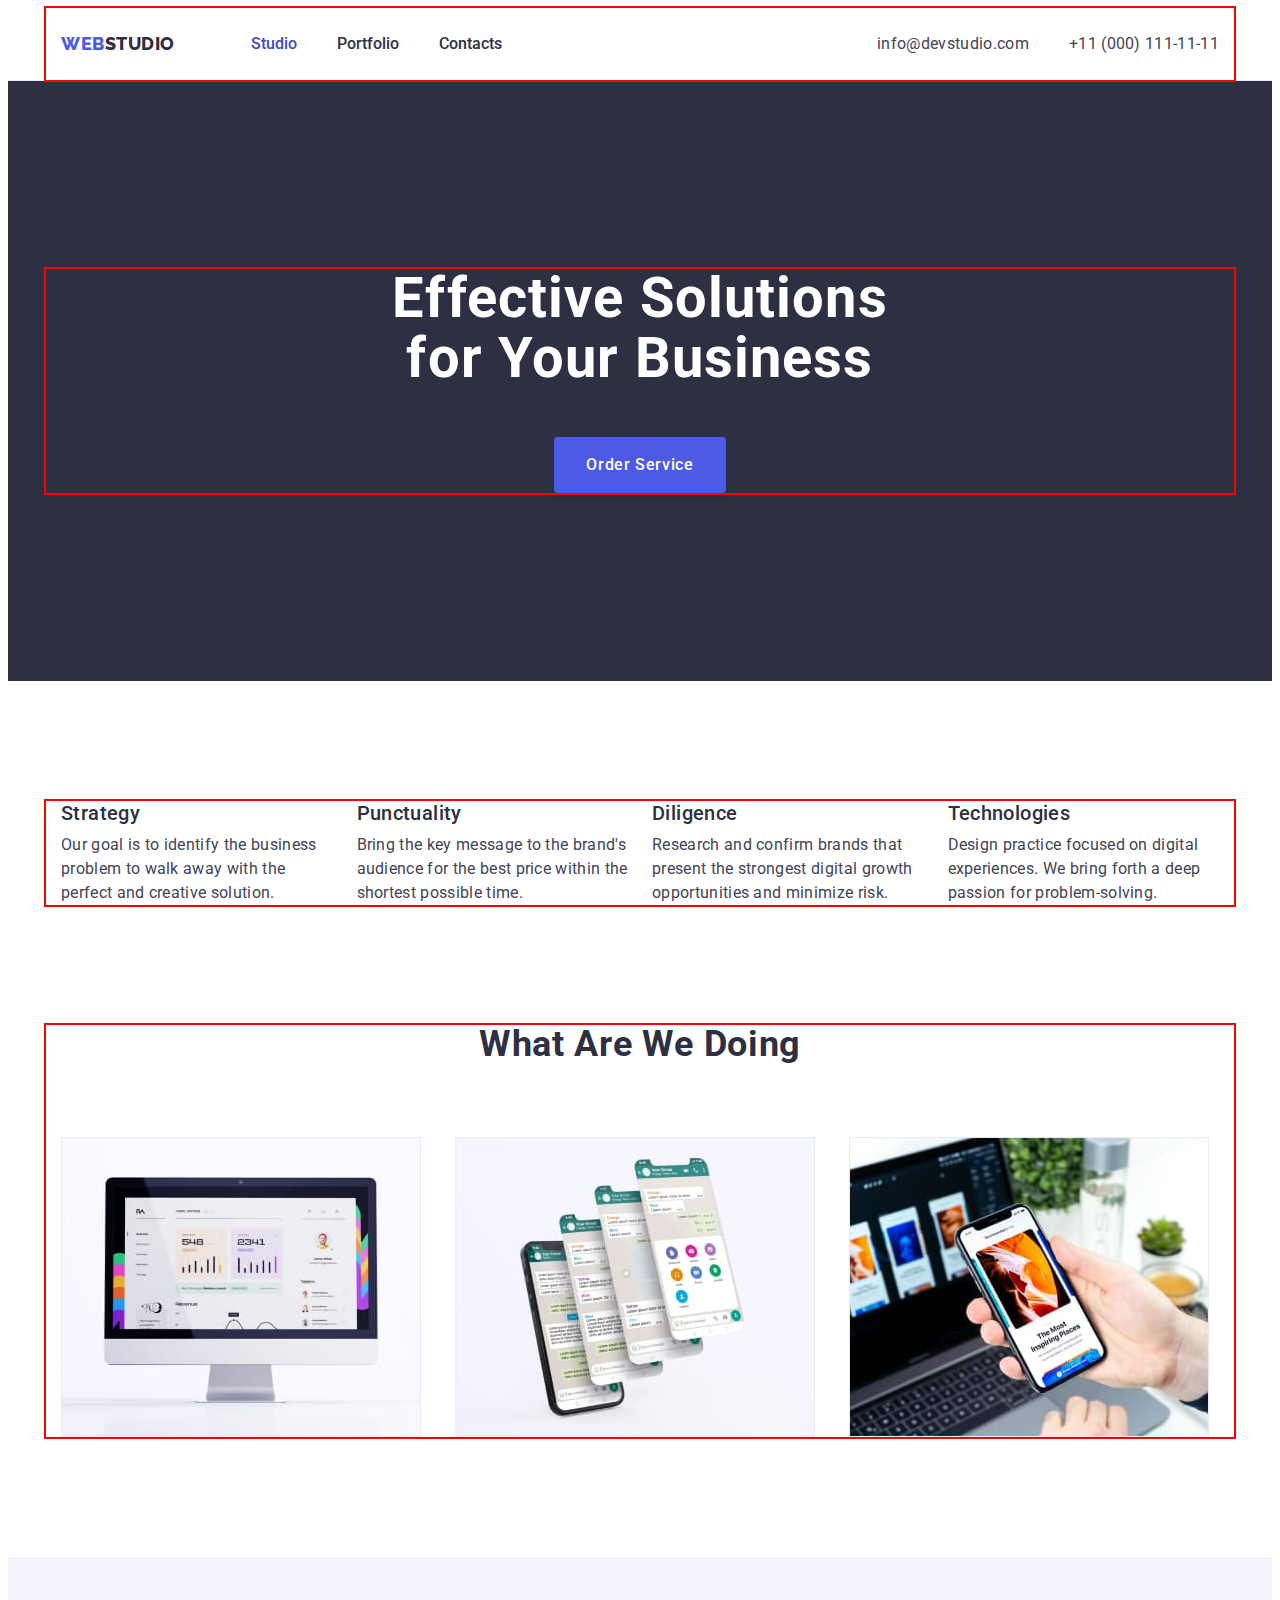
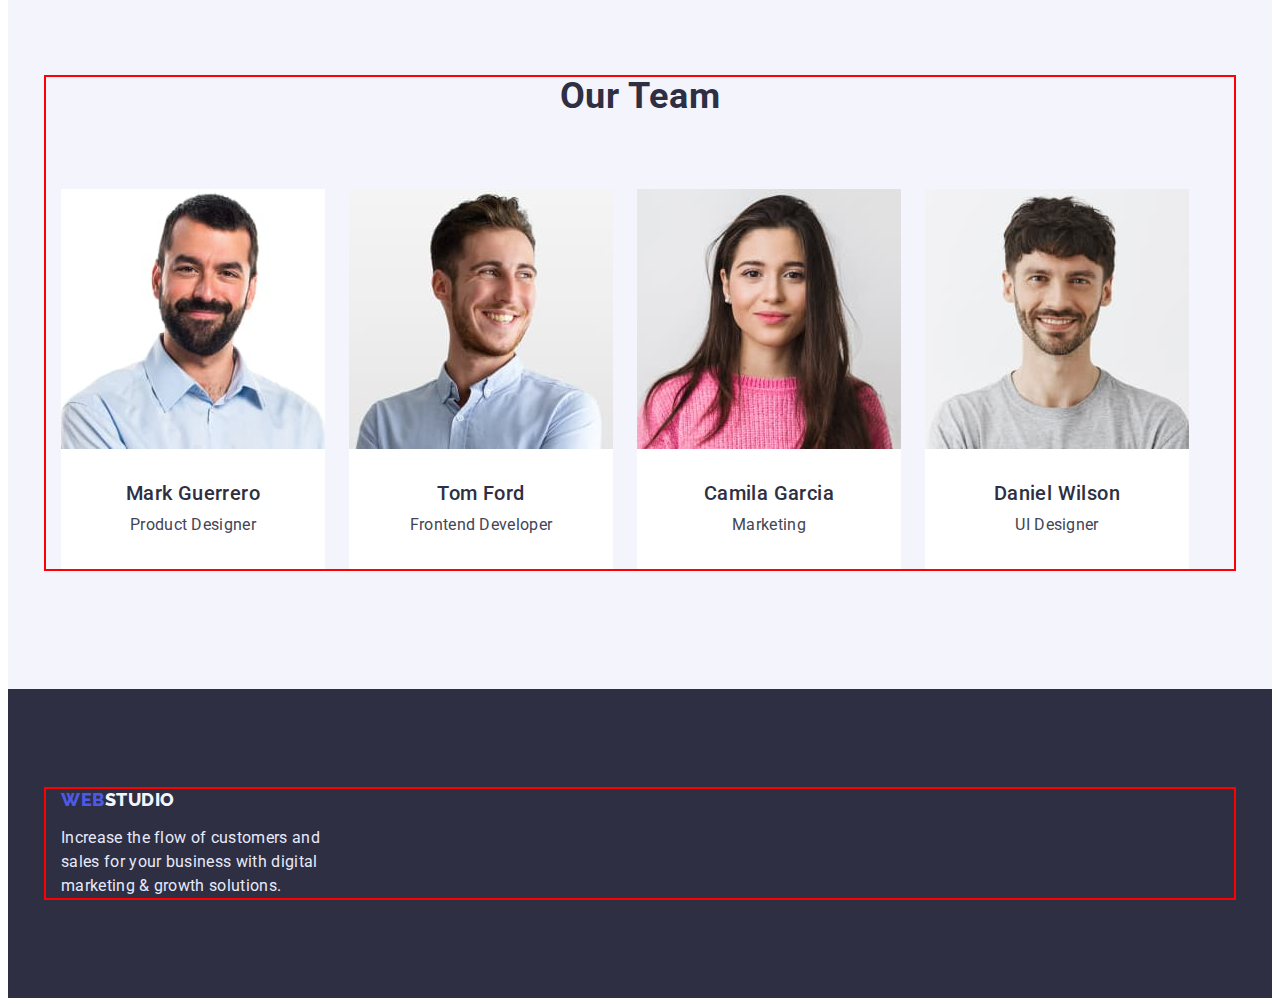
<file: index.html>
<!DOCTYPE html>
<html lang="en">
  <head>
    <meta charset="UTF-8" />
    <meta http-equiv="X-UA-Compatible" content="IE=edge" />
    <meta name="viewport" content="width=device-width, initial-scale=1.0" />
    <title>studio</title>
    <link rel="preconnect" href="https://fonts.googleapis.com" />
    <link rel="preconnect" href="https://fonts.gstatic.com" crossorigin />
    <link
      href="https://fonts.googleapis.com/css2?family=Raleway:wght@800&family=Roboto:wght@400;500;700;900&display=swap"
      rel="stylesheet"
    />
    <link
      rel="stylesheet"
      href="https://cdnjs.cloudflare.com/ajax/libs/modern-normalize/1.1.0/modern-normalize.min.css"
      integrity="sha512-wpPYUAdjBVSE4KJnH1VR1HeZfpl1ub8YT/NKx4PuQ5NmX2tKuGu6U/JRp5y+Y8XG2tV+wKQpNHVUX03MfMFn9Q=="
      crossorigin="anonymous"
      referrerpolicy="no-referrer"
    />
    <link rel="stylesheet" href="./css/style.css" />
  </head>
  <body>
    <header class="header">
      <div class="container">
        <nav class="nav">
          <a href="./index.html" class="logo"><span>Web</span>Studio</a>
          <ul class="nav-list list">
            <li><a class="nav-link curent" href="./index.html">Studio</a></li>
            <li>
              <a class="nav-link" href="./portfolio.html">Portfolio</a>
            </li>
            <li><a class="nav-link" href="#">Contacts</a></li>
          </ul>
        </nav>
        <address>
          <ul class="address-list list">
            <li>
              <a class="mail" href="mailto:info@devstudio.com"
                >info@devstudio.com</a
              >
            </li>
            <li>
              <a class="phone" href="tel:+110001111111">+11 (000) 111-11-11</a>
            </li>
          </ul>
        </address>
      </div>
    </header>
    <main class="main">
      <!-- Hero -->
      <section class="section-hero">
        <div class="block-hero container">
          <h1 class="hero-title">Effective Solutions<br />for Your Business</h1>
          <button type="button" class="hero-btn">Order Service</button>
        </div>
      </section>
      <!-- Section 1 -->
      <section class="section-features">
        <div class="container">
          <h2 class="hidden">features</h2>
          <ul class="features-list list">
            <li class="features-item">
              <h3 class="features-subtitle">Strategy</h3>
              <p class="features-text">
                Our goal is to identify the business problem to walk away with
                the perfect and creative solution.
              </p>
            </li>
            <li class="features-item">
              <h3 class="features-subtitle">Punctuality</h3>
              <p class="features-text">
                Bring the key message to the brand's audience for the best price
                within the shortest possible time.
              </p>
            </li>
            <li class="features-item">
              <h3 class="features-subtitle">Diligence</h3>
              <p class="features-text">
                Research and confirm brands that present the strongest digital
                growth opportunities and minimize risk.
              </p>
            </li>
            <li class="features-item">
              <h3 class="features-subtitle">Technologies</h3>
              <p class="features-text">
                Design practice focused on digital experiences. We bring forth a
                deep passion for problem-solving.
              </p>
            </li>
          </ul>
        </div>
      </section>
      <!-- Section 2 -->
      <section class="section-doing">
        <div class="container">
          <h2 class="doing-title">What are we doing</h2>
          <ul class="doing-list list">
            <li class="doing-item">
              <img src="./images/image1.jpg" alt="computer" width="360" />
            </li>
            <li class="doing-item">
              <img src="./images/image2.jpg" alt="social network" width="360" />
            </li>
            <li class="doing-item">
              <img src="./images/image3.jpg" alt="phone" width="360" />
            </li>
          </ul>
        </div>
      </section>
      <!-- Section 3 -->
      <section class="section-team">
        <div class="container container-team">
          <h2 class="team-title">Our Team</h2>
          <ul class="team-list list">
            <li class="team-item">
              <img src="./images/img4.jpg" alt="photo" width="264" />
              <div class="team-card">
                <h3 class="team-subtitle">Mark Guerrero</h3>
                <p class="team-text">Product Designer</p>
              </div>
            </li>
            <li class="team-item">
              <img src="./images/img5.jpg" alt="photo" width="264" />
              <div class="team-card">
                <h3 class="team-subtitle">Tom Ford</h3>
                <p class="team-text">Frontend Developer</p>
              </div>
            </li>
            <li class="team-item">
              <img src="./images/img6.jpg" alt="photo" width="264" />
              <div class="team-card">
                <h3 class="team-subtitle">Camila Garcia</h3>
                <p class="team-text">Marketing</p>
              </div>
            </li>
            <li class="team-item">
              <img src="./images/img7.jpg" alt="photo" width="264" />
              <div class="team-card">
                <h3 class="team-subtitle">Daniel Wilson</h3>
                <p class="team-text">UI Designer</p>
              </div>
            </li>
          </ul>
        </div>
      </section>
    </main>
    <footer class="footer">
      <div class="container">
        <a href="./index.html" class="footer-logo"><span>Web</span>Studio</a>
        <p class="footer-text">
          Increase the flow of customers and sales for your business with
          digital marketing & growth solutions.
        </p>
      </div>
    </footer>
  </body>
</html>
</file>
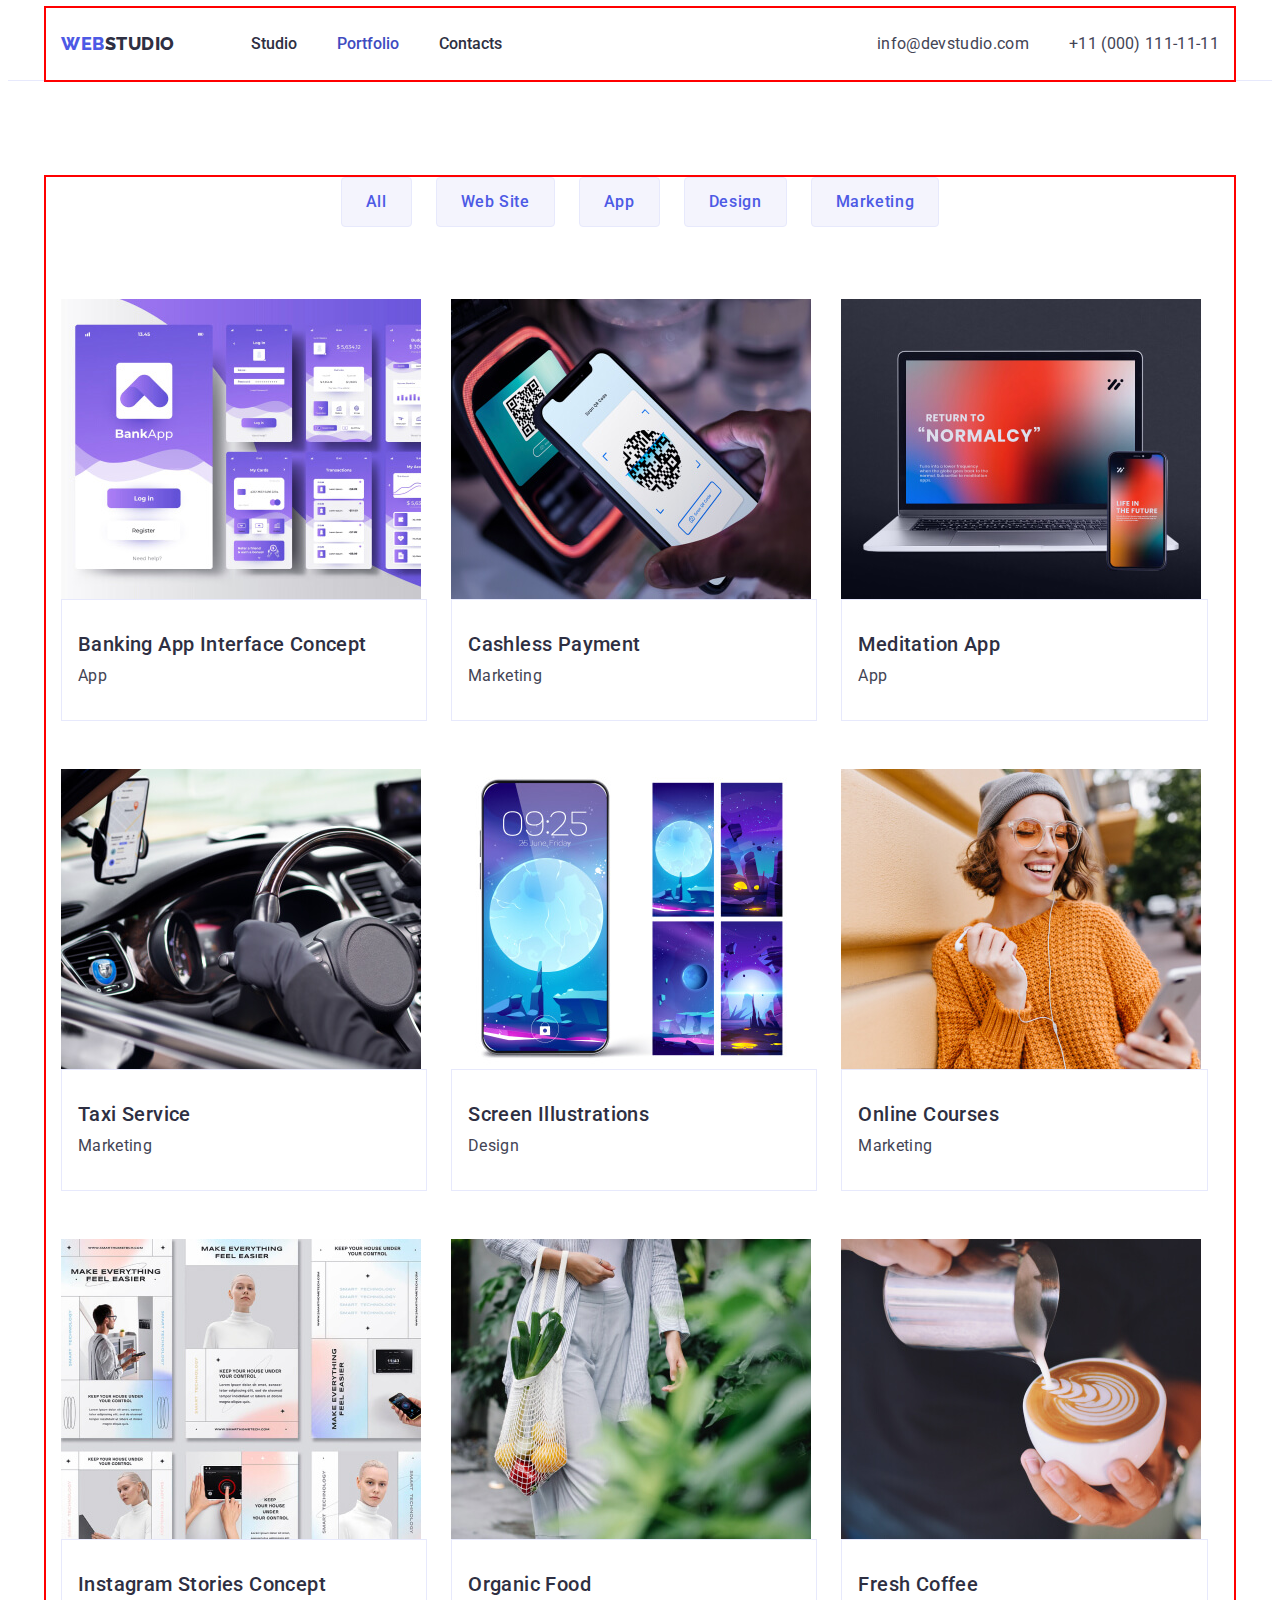
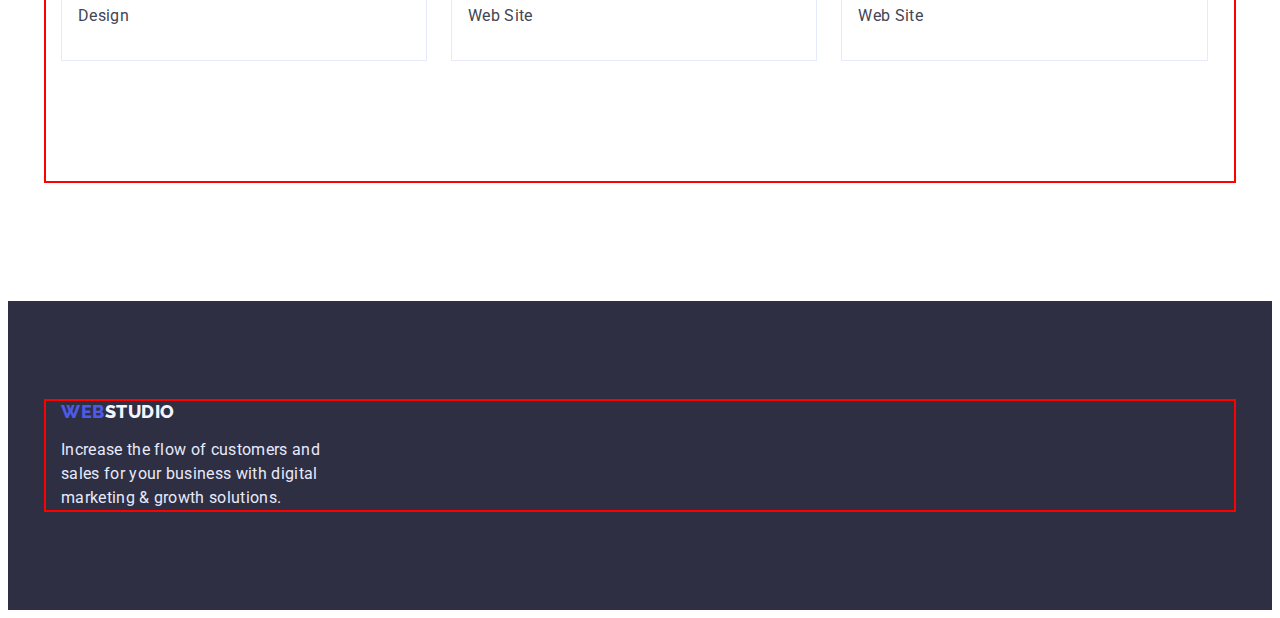
<file: portfolio.html>
<!DOCTYPE html>
<html lang="en">
  <head>
    <meta charset="UTF-8" />
    <meta http-equiv="X-UA-Compatible" content="IE=edge" />
    <meta name="viewport" content="width=device-width, initial-scale=1.0" />
    <title>studio</title>
    <link rel="preconnect" href="https://fonts.googleapis.com" />
    <link rel="preconnect" href="https://fonts.gstatic.com" crossorigin />
    <link
      href="https://fonts.googleapis.com/css2?family=Raleway:wght@800&family=Roboto:wght@400;500;700;900&display=swap"
      rel="stylesheet"
    />
    <link
      rel="stylesheet"
      href="https://cdnjs.cloudflare.com/ajax/libs/modern-normalize/1.1.0/modern-normalize.min.css"
      integrity="sha512-wpPYUAdjBVSE4KJnH1VR1HeZfpl1ub8YT/NKx4PuQ5NmX2tKuGu6U/JRp5y+Y8XG2tV+wKQpNHVUX03MfMFn9Q=="
      crossorigin="anonymous"
      referrerpolicy="no-referrer"
    />
    <link rel="stylesheet" href="./css/style.css" />
  </head>
  <body>
    <header class="header">
      <div class="container">
        <nav class="nav">
          <a href="./index.html" class="logo"><span>Web</span>Studio</a>
          <ul class="nav-list list">
            <li><a class="nav-link" href="./index.html">Studio</a></li>
            <li>
              <a class="nav-link curent" href="./portfolio.html">Portfolio</a>
            </li>
            <li><a class="nav-link" href="#">Contacts</a></li>
          </ul>
        </nav>
        <address>
          <ul class="address-list list">
            <li>
              <a class="mail" href="mailto:info@devstudio.com"
                >info@devstudio.com</a
              >
            </li>
            <li>
              <a class="phone" href="tel:+110001111111">+11 (000) 111-11-11</a>
            </li>
          </ul>
        </address>
      </div>
    </header>
    <main class="main">
      <h1 class="hidden">Portfolio</h1>
      <section class="container-card">
        <div class="container">
          <ul class="portfolio-btns list">
            <li><button class="portfolio-btn" type="button">All</button></li>
            <li>
              <button class="portfolio-btn" type="button">Web Site</button>
            </li>
            <li><button class="portfolio-btn" type="button">App</button></li>
            <li><button class="portfolio-btn" type="button">Design</button></li>
            <li>
              <button class="portfolio-btn" type="button">Marketing</button>
            </li>
          </ul>
          <ul class="portfolio-list list">
            <li class="portfolio-item">
              <a class="portfolio-link" href=""
                ><img
                  src="./images/BankingAppInterfaceConcept.jpg"
                  alt="Banks images"
                />
                <div class="portfolio-title-mix">
                  <h2 class="portfolio-title">Banking App Interface Concept</h2>
                  <p class="portfolio-subtitle">App</p>
                </div>
                <p class="portfolio-text">
                  14 Stylish and User-Friendly App Design Concepts · Task
                  Manager App · Calorie Tracker App · Exotic Fruit Ecommerce App
                  · Cloud Storage App
                </p></a
              >
            </li>
            <li class="portfolio-item">
              <a class="portfolio-link" href=""
                ><img src="./images/CashlessPayment.jpg" alt="Payment" />
                <div class="portfolio-title-mix">
                  <h2 class="portfolio-title">Cashless Payment</h2>
                  <p class="portfolio-subtitle">Marketing</p>
                </div>
                <p class="portfolio-text">
                  14 Stylish and User-Friendly App Design Concepts · Task
                  Manager App · Calorie Tracker App · Exotic Fruit Ecommerce App
                  · Cloud Storage App
                </p>
              </a>
            </li>
            <li class="portfolio-item">
              <a class="portfolio-link" href=""
                ><img src="./images/MeditationApp.jpg" alt="gadgets" />
                <div class="portfolio-title-mix">
                  <h2 class="portfolio-title">Meditation App</h2>
                  <p class="portfolio-subtitle">App</p>
                </div>
                <p class="portfolio-text">
                  14 Stylish and User-Friendly App Design Concepts · Task
                  Manager App · Calorie Tracker App · Exotic Fruit Ecommerce App
                  · Cloud Storage App
                </p></a
              >
            </li>
            <li class="portfolio-item">
              <a class="portfolio-link" href=""
                ><img src="./images/TaxiService.jpg" alt="Taxi" />
                <div class="portfolio-title-mix">
                  <h2 class="portfolio-title">Taxi Service</h2>
                  <p class="portfolio-subtitle">Marketing</p>
                </div>
                <p class="portfolio-text">
                  14 Stylish and User-Friendly App Design Concepts · Task
                  Manager App · Calorie Tracker App · Exotic Fruit Ecommerce App
                  · Cloud Storage App
                </p></a
              >
            </li>
            <li class="portfolio-item">
              <a class="portfolio-link" href=""
                ><img
                  src="./images/ScreenIllustrations.jpg"
                  alt="Screen Illustrations"
                />
                <div class="portfolio-title-mix">
                  <h2 class="portfolio-title">Screen Illustrations</h2>
                  <p class="portfolio-subtitle">Design</p>
                </div>
                <p class="portfolio-text">
                  14 Stylish and User-Friendly App Design Concepts · Task
                  Manager App · Calorie Tracker App · Exotic Fruit Ecommerce App
                  · Cloud Storage App
                </p></a
              >
            </li>
            <li class="portfolio-item">
              <a class="portfolio-link" href=""
                ><img src="./images/OnlineCourses.jpg" alt="girl with phone" />
                <div class="portfolio-title-mix">
                  <h2 class="portfolio-title">Online Courses</h2>
                  <p class="portfolio-subtitle">Marketing</p>
                </div>
                <p class="portfolio-text">
                  14 Stylish and User-Friendly App Design Concepts · Task
                  Manager App · Calorie Tracker App · Exotic Fruit Ecommerce App
                  · Cloud Storage App
                </p></a
              >
            </li>
            <li class="portfolio-item">
              <a class="portfolio-link" href=""
                ><img
                  src="./images/InstagramStoriesConcept.jpg"
                  alt="Instagram pages"
                />
                <div class="portfolio-title-mix">
                  <h2 class="portfolio-title">Instagram Stories Concept</h2>
                  <p class="portfolio-subtitle">Design</p>
                </div>
                <p class="portfolio-text">
                  14 Stylish and User-Friendly App Design Concepts · Task
                  Manager App · Calorie Tracker App · Exotic Fruit Ecommerce App
                  · Cloud Storage App
                </p></a
              >
            </li>
            <li class="portfolio-item">
              <a class="portfolio-link" href="">
                <img src="./images/OrganicFood.jpg" alt="Food" width="360" />
                <div class="portfolio-title-mix">
                  <h2 class="portfolio-title">Organic Food</h2>
                  <p class="portfolio-subtitle">Web Site</p>
                </div>
                <p class="portfolio-text">
                  14 Stylish and User-Friendly App Design Concepts · Task
                  Manager App · Calorie Tracker App · Exotic Fruit Ecommerce App
                  · Cloud Storage App
                </p></a
              >
            </li>
            <li class="portfolio-item">
              <a class="portfolio-link" href="">
                <img src="./images/FreshCoffee.jpg" alt="Coffee" width="360" />
                <div class="portfolio-title-mix">
                  <h2 class="portfolio-title">Fresh Coffee</h2>
                  <p class="portfolio-subtitle">Web Site</p>
                </div>
                <p class="portfolio-text">
                  14 Stylish and User-Friendly App Design Concepts · Task
                  Manager App · Calorie Tracker App · Exotic Fruit Ecommerce App
                  · Cloud Storage App
                </p></a
              >
            </li>
          </ul>
        </div>
      </section>
    </main>
    <footer class="footer">
      <div class="container">
        <a href="./index.html" class="footer-logo"><span>Web</span>Studio</a>
        <p class="footer-text">
          Increase the flow of customers and sales for your business with
          digital marketing & growth solutions.
        </p>
      </div>
    </footer>
  </body>
</html>
</file>
<file: css/style.css>
:root {
  --dark-color: #2e2f42;
  --text-color: #434455;
  --pressed-state-color: #404bbf;
  --primaryBrand-color: #4d5ae5;
  --success-color: #31d0aa;
  --subtle-text-color: #8e8f99;
  --accent-color: #e7e9fc;
  --light-color: #f4f4fd;
  --modal-overlay-color: #2e2f4266;
  --hero-background-color: #2e2f42b2;
  --background-color: #e5e5e5;
}
p,
h1,
h2,
h3,
h4,
h5,
h6 {
  margin: 0;
}
ul {
  margin: 0;
  padding-left: 0;
}
body {
  font-family: 'Roboto', sans-serif;
}
img {
  display: block;
  max-width: 100%;
  height: auto;
}
.header {
  background: #ffffff;
}
.hidden {
  position: absolute;
  width: 1px;
  height: 1px;
  white-space: nowrap;
  overflow: hidden;
  border: 0;
  padding: 0;
  clip: rect(0 0 0 0);
  clip-path: inset(50%);
  margin: -1px;
}
.logo {
  line-height: 1.33;
  font-family: 'Raleway', sans-serif;
  text-decoration: none;
  font-weight: 800;
  font-size: 18px;
  letter-spacing: 0.03em;
  text-transform: uppercase;
  color: var(--dark-color);
}
.logo span {
  color: var(--primaryBrand-color);
}

.list {
  list-style: none;
}
.nav .logo {
  padding-right: 76px;
  padding-bottom: 24px;
  padding-top: 24px;
}
/* ----------------------navigation -----------------------*/
.header {
  border-bottom: 1px solid var(--accent-color);
}
.nav-list {
  display: flex;
  align-items: center;
  gap: 40px;
}
.nav {
  display: flex;
  align-items: center;
}
.header .container {
  display: flex;
  align-items: center;
  justify-content: space-between;
}
.address-list {
  display: flex;
}
.nav-link {
  padding-top: 15px;
  padding-bottom: 15px;
  text-decoration: none;
  font-weight: 500;
  font-size: 16px;
  line-height: 1.5;
  color: var(--dark-color);
}

.nav-link.curent {
  color: var(--pressed-state-color);
}

.nav-link:hover,
.nav-link:focus {
  color: var(--pressed-state-color);
}
.mail {
  padding-top: 15px;
  padding-bottom: 15px;
  font-style: normal;
  text-decoration: none;
  font-size: 16px;
  line-height: 1.5;
  letter-spacing: 0.02em;
  color: var(--text-color);
}
.mail:hover {
  color: var(--pressed-state-color);
}
.phone {
  padding-top: 15px;
  padding-bottom: 15px;
  margin-left: 40px;
  font-style: normal;
  text-decoration: none;
  font-size: 16px;
  line-height: 1.5;
  letter-spacing: 0.02em;
  color: var(--text-color);
}
.main {
  background: #ffffff;
}
/* ---------------------------------hero --------------------------------*/
.section-hero {
  padding-top: 188px;
  padding-bottom: 188px;
  background-color: var(--dark-color);
}

.container {
  width: 100%;
  max-width: 1158px;
  padding: 0 15px;
  margin: 0 auto;
  outline: 2px solid red;
}
.hero-title {
  margin-bottom: 48px;
  font-size: 56px;
  line-height: 1.07;
  letter-spacing: 0.02em;
  text-align: center;
  color: #ffffff;
}
/* .container-hero {
  padding-top: 188px;
  padding-bottom: 188px;
} */
.hero-btn {
  border: none;
  margin: 0 auto;
  display: block;
  border-radius: 4px;
  padding: 16px 32px;
  font-family: inherit;
  font-weight: 500;
  font-size: 16px;
  line-height: 1.5;
  letter-spacing: 0.04em;
  box-shadow: 0px 4px 4px rgba(0, 0, 0, 0.15);
  color: #ffffff;
  background-color: var(--primaryBrand-color);
}
.hero-btn:hover,
.hero-btn:focus {
  background-color: var(--pressed-state-color);
}
/* -------------------------------section 1 -----------------------------*/
.section-features {
  padding-top: 120px;
  padding-bottom: 120px;
}
.features-subtitle {
  margin-bottom: 8px;
  font-weight: 500;
  font-size: 20px;
  line-height: 1.2;
  letter-spacing: 0.02em;
  color: var(--dark-color);
}
.features-list {
  display: flex;
  gap: 24px;
}
.features-item {
  flex-basis: calc((100% - 72px) / 4);
}
.features-text {
  font-size: 16px;
  line-height: 1.5;
  letter-spacing: 0.02em;
  color: var(--text-color);
}
/* --------------------------------section 2---------------------------------- */
.doing-title {
  margin-bottom: 72px;
  font-size: 36px;
  line-height: 1.11;
  text-align: center;
  letter-spacing: 0.02em;
  text-transform: capitalize;
  color: var(--dark-color);
}
.doing-list {
  display: flex;
  gap: 24px;
}
.section-doing {
  padding-bottom: 120px;
}

.doing-list .doing-item {
  flex-basis: calc((100% - 48px) / 3);
}
.doing-item img {
  display: block;
}
/* ------------------------------------section 3 ---------------------------- */
.section-team {
  padding-top: 120px;
  padding-bottom: 120px;
  background-color: var(--light-color);
}

.team-list {
  display: flex;
  gap: 24px;
  flex-basis: calc((100% - 72px) / 4);
}
.team-item {
  background-color: #ffffff;
}

.team-card {
  align-items: center;
  padding: 32px 0;
  text-align: center;
}
.team-title {
  margin-bottom: 72px;
  font-size: 36px;
  line-height: 1.11;
  text-align: center;
  letter-spacing: 0.02em;
  text-transform: capitalize;
  color: var(--dark-color);
}
.team-subtitle {
  margin-bottom: 8px;
  font-weight: 500;
  font-size: 20px;
  line-height: 1.2;
  letter-spacing: 0.02em;
  color: var(--dark-color);
}
.team-text {
  font-size: 16px;
  line-height: 1.5;
  letter-spacing: 0.02em;
  color: var(--text-color);
}
/* --------------------------------------*footer* ----------------------------*/
.footer {
  padding: 100px 0;
  background-color: var(--dark-color);
}
.footer-logo {
  margin-bottom: 16px;
  font-family: 'Raleway', sans-serif;
  text-decoration: none;
  font-weight: 800;
  font-size: 18px;
  line-height: 1.17;
  display: flex;
  letter-spacing: 0.03em;
  text-transform: uppercase;
  color: var(--light-color);
}
.footer-logo > span {
  color: var(--primaryBrand-color);
}
.footer-text {
  width: 264px;
  font-size: 16px;
  line-height: 1.5;
  letter-spacing: 0.02em;
  color: var(--accent-color);
}
/* ----------------- P O R T F O L I O ------------------------------ */
.portfolio-btn {
  border: 1px solid var(--accent-color);
  border-radius: 4px;
  padding: 12px 24px;
  font-family: inherit;
  font-weight: 500;
  font-size: 16px;
  line-height: 1.5;
  align-items: center;
  text-align: center;
  cursor: pointer;
  letter-spacing: 0.04em;
  background-color: var(--light-color);
  color: var(--primaryBrand-color);
}
.portfolio-title-mix {
  border: 1px solid var(--accent-color);
  padding: 32px 0 32px 16px;
}
.container-card {
  padding-top: 96px;
  padding-bottom: 120px;
}
.portfolio-btns {
  margin-bottom: 72px;
  display: flex;
  gap: 24px;
  justify-content: center;
}
.portfolio-btn:hover,
.portfolio-btn:focus {
  color: #ffffff;
  background-color: var(--pressed-state-color);
}
.portfolio-link {
  text-decoration: none;
}
.portfolio-item {
  flex-basis: calc((97% - 48px) / 3);
  background: #ffffff;
  margin-left: 24px;
}
.portfolio-title {
  margin-bottom: 8px;
  font-weight: 500;
  font-size: 20px;
  line-height: 1.2;
  letter-spacing: 0.02em;
  color: var(--dark-color);
}
.portfolio-subtitle {
  font-size: 16px;
  line-height: 1.5;
  letter-spacing: 0.02em;
  color: var(--text-color);
}
.portfolio-text {
  display: none;
  font-size: 16px;
  line-height: 1.5;
  letter-spacing: 0.02em;
  color: var(--light-color);
}
.portfolio-list {
  display: flex;
  padding-bottom: 120px;
  flex-wrap: wrap;
  row-gap: 48px;
  margin-left: -24px;
}
</file>
